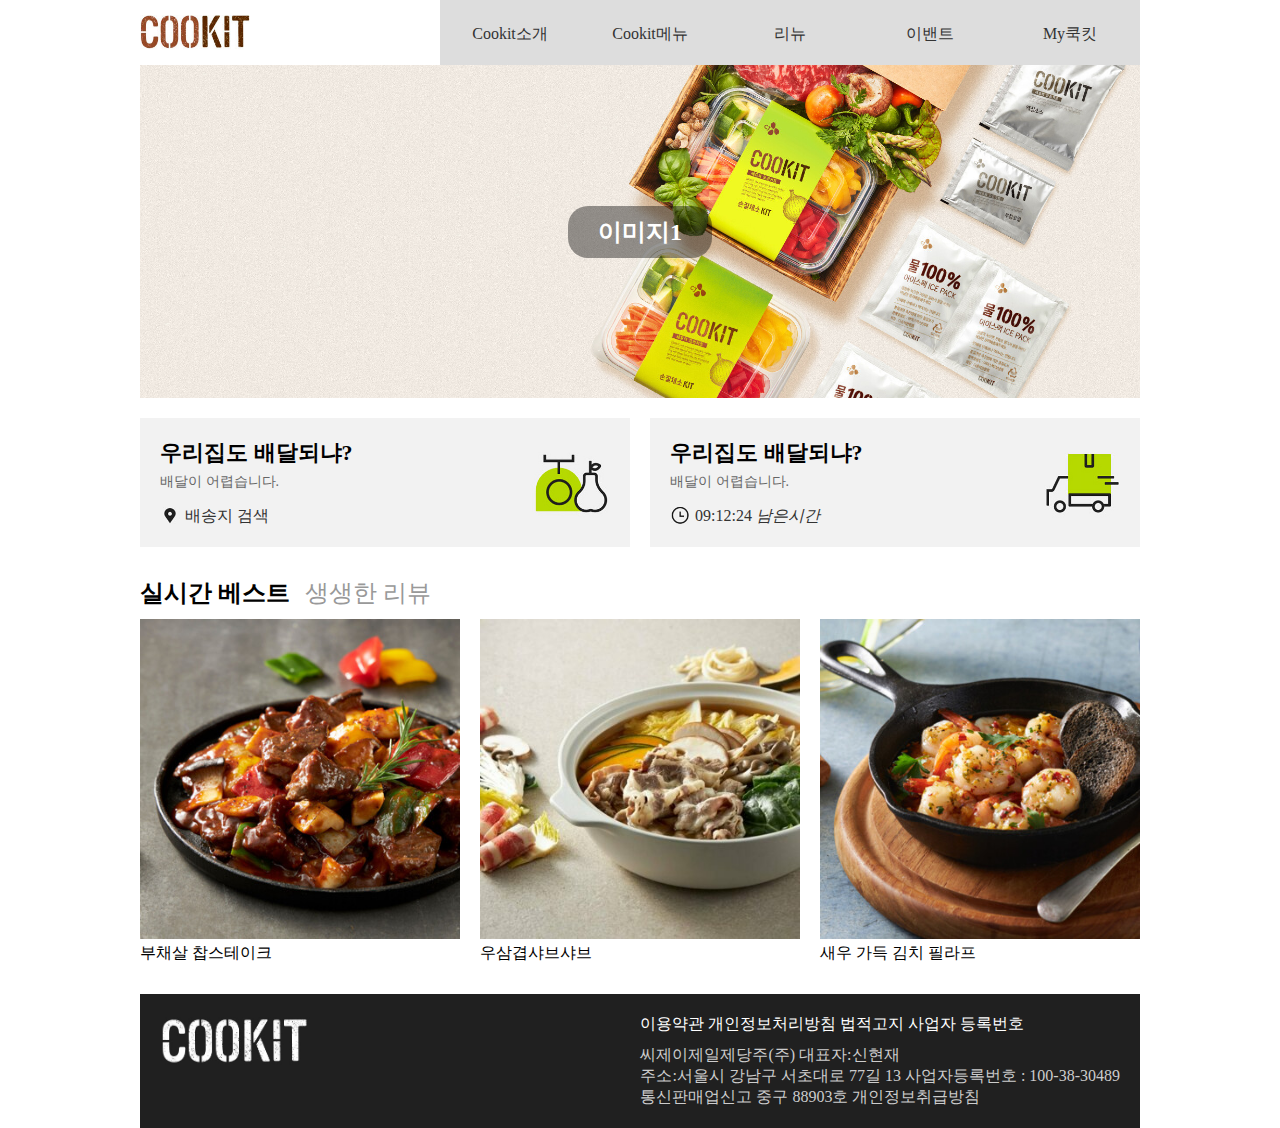
<file: index.html>
<!DOCTYPE html>
<html lang="en">
<head>
    <meta charset="UTF-8">
    <meta name="viewport" content="width=device-width, initial-scale=1.0">
    <title>Document</title>
    <link rel="stylesheet" href="css/style.css">
</head>
<body>
<div id="wrap">
    <header id="header" class="clearfix">
        <h1>
            <a href="#">
                <img src="img/logo.jpg" alt="cookit">
            </a>
        </h1>
        <nav class="nav">
            <ul class="clearfix">
                <li>
                    <a href="#">Cookit소개</a>
                    <ul class="submenu">
                        <li><a href="#">sub-menu1</a></li>
                        <li><a href="#">sub-menu2</a></li>
                        <li><a href="#">sub-menu3</a></li>
                        <li><a href="#">sub-menu4</a></li>
                    </ul>
                </li>
                <li>
                    <a href="#">Cookit메뉴</a>
                    <ul class="submenu">
                        <li><a href="#">sub-menu1</a></li>
                        <li><a href="#">sub-menu2</a></li>
                        <li><a href="#">sub-menu3</a></li>
                        <li><a href="#">sub-menu4</a></li>
                    </ul>
                </li>
                <li>
                    <a href="#">리뉴</a>
                    <ul class="submenu">
                        <li><a href="#">sub-menu1</a></li>
                        <li><a href="#">sub-menu2</a></li>
                        <li><a href="#">sub-menu3</a></li>
                        <li><a href="#">sub-menu4</a></li>
                    </ul>
                </li>
                <li>
                    <a href="#">이밴트</a>
                    <ul class="submenu">
                        <li><a href="#">sub-menu1</a></li>
                        <li><a href="#">sub-menu2</a></li>
                        <li><a href="#">sub-menu3</a></li>
                        <li><a href="#">sub-menu4</a></li>
                    </ul>
                </li>
                <li>
                    <a href="#">My쿡킷</a>
                    <ul class="submenu">
                        <li><a href="#">sub-menu1</a></li>
                        <li><a href="#">sub-menu2</a></li>
                        <li><a href="#">sub-menu3</a></li>
                        <li class="contact"><a href="#">sub-menu4</a></li>
                    </ul>
                </li>
            </ul>
        </nav>
    </header><!-- //header  -->
    <section id="banner">
        <div class="slidelist clearfix">
            <div class="slideImg">
                <h2>이미지1</h2>
                <img src="img/main1.jpg" alt="cookit앱 런칭 기념 이밴트">
            </div><!-- //slideImg -->
            <div class="slideImg">
                <h2>이미지2</h2>
                <img src="img/main2.jpg" alt="cookit앱 런칭 기념 이밴트">
            </div><!-- //slideImg -->
            <div class="slideImg">
                <h2>이미지3</h2>
                <img src="img/main3.jpg" alt="cookit앱 런칭 기념 이밴트">
            </div><!-- //slideImg -->
        </div><!-- //slidelist -->
    </section><!-- //banner  -->
    <section id="content1" class="clearfix">
      <article class="left">
        <h2 class="title">
            우리집도 배달되냐?
        </h2>
        <p class="desc">
            배달이 어렵습니다.
        </p>
        <a href="#" class="btn">배송지 검색</a>
      </article> <!-- //left  -->
      <article class="right">
        <h2 class="title">
            우리집도 배달되냐?
        </h2>
        <p class="desc">
            배달이 어렵습니다.
        </p>
        <a href="#" class="btn">
            09:12:24 <em>남은시간</em>
        </a>
      </article> <!-- //right  -->

    </section> <!-- //content1  -->
    <section id="content2">
        <div class="tab_menu">
            <ul>
                <li class="active"><a href="#">실시간 베스트</a></li>
                <li><a href="#">생생한 리뷰</a></li>
            </ul>
        </div><!-- //tab_menu  -->
        <div class="tab_cont">
            <div class="best">
                <figure>
                    <img src="img/banner1.jpeg" alt="부채살 찹스테이크">
                    <figcaption>부채살 찹스테이크</figcaption>
                </figure>
                <figure>
                    <img src="img/banner2.jpg" alt="우삼겹샤브샤브">
                    <figcaption>우삼겹샤브샤브</figcaption>
                </figure>
                <figure>
                    <img src="img/banner3.jpg" alt="새우 가득 김치 필라프">
                    <figcaption>새우 가득 김치 필라프</figcaption>
                </figure>
            </div><!-- //best  -->
            <div class="view">
                <figure>
                    <img src="img/banner4.jpg" alt="불쭈꾸미볶음">
                    <figcaption>불쭈꾸미볶음</figcaption>
                </figure>
                <figure>
                    <img src="img/banner5.jpg" alt="평양식 어복쟁반">
                    <figcaption>평양식 어복쟁반</figcaption>
                </figure>
                <figure>
                    <img src="img/banner6.jpeg" alt="토마토비프스튜">
                    <figcaption>토마토비프스튜</figcaption>
                </figure>
            </div><!-- //view  -->
        </div><!-- //tab_cont  -->
    </section><!-- //content2  -->
    <footer id="footer" class="clearfix">
        <h2>
            <img src="img/flogo.jpg" alt="cookit">
        </h2>
        <div class="foot">
            <ul>
                <li><a href="#">이용약관</a></li>
                <li><a href="#">개인정보처리방침</a></li>
                <li><a href="#">법적고지</a></li>
                <li><a href="#">사업자 등록번호</a></li>
            </ul>
            <address>
                씨제이제일제당주(주) 대표자:신현재<br/>
                주소:서울시 강남구 서초대로 77길 13
                사업자등록번호 : 100-38-30489<br/>
                통신판매업신고 중구 88903호 개인정보취급방침   
            </address>
        </div>
    </footer>

</div><!-- //wrap  -->

<!-- layer 팝업 -->
<div class="layer-bg">
    <div class="layer">
        <h2>제목</h2>
        <a href="#" class="close">닫기</a>
    </div>
</div>



    
    <script src="https://code.jquery.com/jquery-1.12.4.min.js"></script>
    <script src="js/main.js"></script>
</body>
</html>
</file>
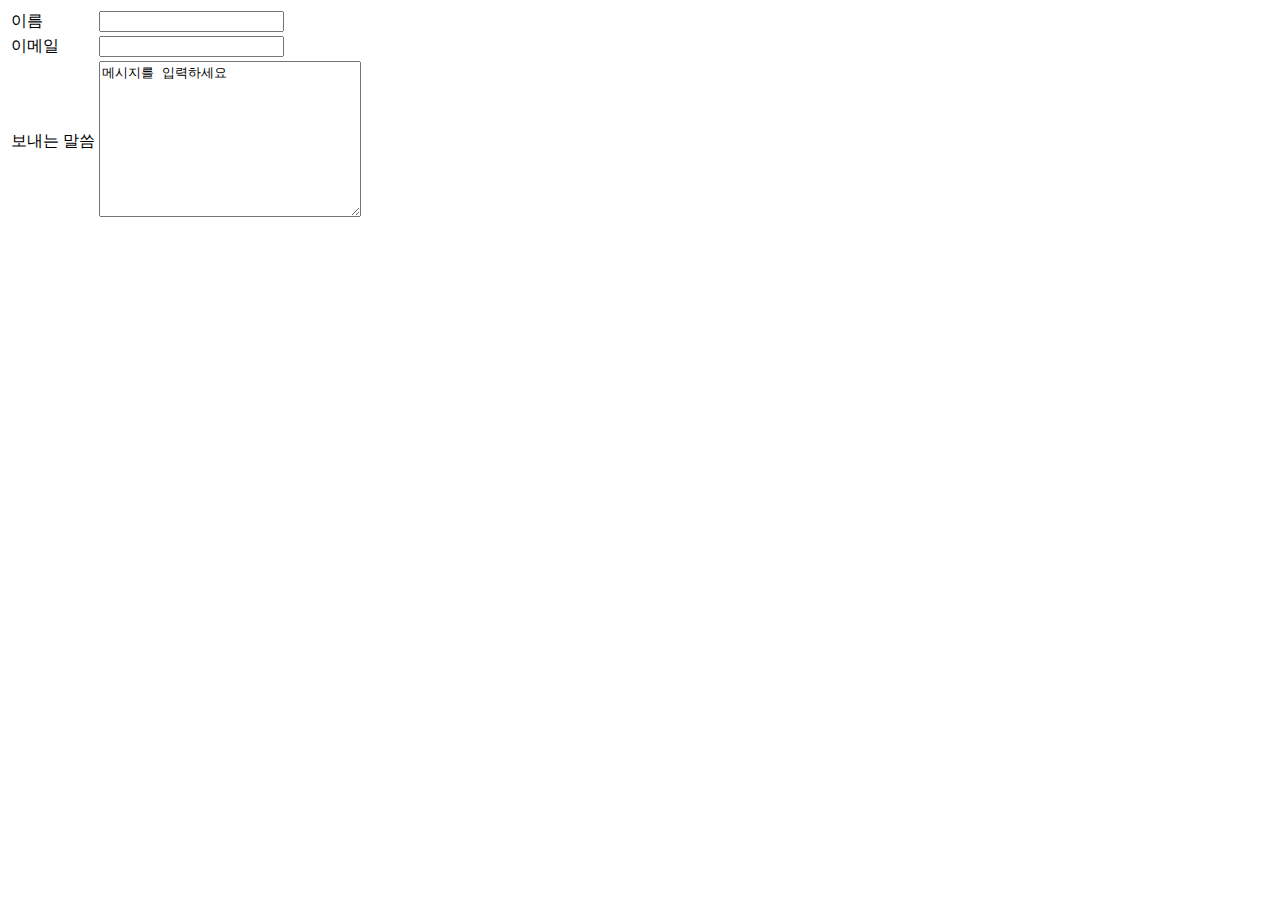
<file: contact.html>
<!DOCTYPE html>
<html lang="en">
<head>
    <meta charset="UTF-8">
    <meta name="viewport" content="width=device-width, initial-scale=1.0">
    <title>Document</title>
</head>
<body>
    <form action="#">
        <table>
            <tr>
                <td>이름</td>
                <td>
                    <input type="text">
                </td>
            </tr>
            <tr>
                <td>이메일</td>
                <td><input type="email"></td>
            </tr>
            <tr>
                <td>보내는 말씀</td>
                <td>
                    <textarea cols="30" rows="10">메시지를 입력하세요
                    </textarea>
                </td>
            </tr>
        </table>
    </form>
</body>
</html>
</file>
<file: css/style.css>
@charset "UTF-8";

*{margin: 0; padding: 0;}

/* reset */
ul,ol,li{list-style: none;/* 블릿기호삭제 */}

a{color: #333; 
 text-decoration: none; /* 밑줄삭제 */}

.clearfix::after{content: "";clear: both;display: block;}

/* layout */
#wrap{width: 1000px; margin: 0 auto;}

#header{}
#header h1{float: left; width: 110px; padding-top: 15px;}
/* inline요소안에는 block요소 들어가지 않음
block요소안에는 block요소,inline요소 다 들어감  */
#header h1 a{}
#header h1 a img{width: 100%;}

#header .nav{float: right; background-color: #ddd;}
#header .nav ul{}
#header .nav ul li{
    position: relative;
    float: left; width: 140px; 
    text-align: center;}
#header .nav ul li a{display: block; padding: 24px 20px 20px;
transition:0.3s;
}
#header .nav ul li a:hover{
    background-color: #ccc;
}

#header .nav ul li .submenu{
    display: none;
    position: absolute;
    left: 0; top: 66px;
    z-index: 10;
}
#header .nav ul li .submenu li{}
#header .nav ul li .submenu li a{
    background-color: #888;
    padding: 10px;
    color: #fff;
}
#header .nav ul li .submenu li a:hover{
    background-color: #666;
}

/* banner */
#banner{overflow: hidden;}
#banner .slidelist{width: 3000px; position: relative;}
#banner .slidelist .slideImg{position: relative;
float: left; width: 1000px;
}
#banner .slidelist .slideImg h2{
    position: absolute;
    left: 50%; top: 50%;
    transform: translate(-50%,-50%);
    background-color: rgba(0,0,0,.4);
    padding: 10px 30px;
    border-radius: 20px;
    color: #fff;
}
#banner .slidelist .slideImg img{width: 100%; 
/* img태그에 아래쪽에 빈틈이 생기는 이유--> 인라인요소이기 대문이다
해결방법
1)display: block;
2)vertical-align:top; */
/* display: block; */
vertical-align: top;
}

/* content1 */
#content1{margin-top: 20px;}
#content1 .left{float: left; width: 49%;
/* background-color: #f2f2f2;
background-image: url(../img/bg1.jpg);
background-repeat: no-repeat;
background-size: 80px;
background-position: x값 y값; 
background-position: right 20px center; */

/* background: bg-color bg-image position/bg-size bg-repeat  */

background:#f2f2f2 url(../img/bg1.jpg)  no-repeat;
background-position: right 20px center;
background-size: 80px;

padding: 20px; box-sizing: border-box;
}
#content1 .right{float: right;width: 49%;
    padding: 20px;box-sizing: border-box;
    background:#f2f2f2 url(../img/bg2.jpg)no-repeat right 20px center;
    background-size: 80px;
}


#content1 .title{font-size: 22px;padding-bottom: 5px;}
#content1 .desc{font-size: 14px; color: #666;
padding-bottom: 15px;
}
#content1 .left .btn{
    background: url(../img/icon1.jpg)no-repeat left center;
    background-size: 20px;
    padding-left: 25px;
}
#content1 .right .btn{
    background: url(../img/icon2.jpg)no-repeat left center;
    background-size: 20px;
    padding-left: 25px;
}
#content1 .right .btn em{
    /* 
    강조하기위한 태그들(인라인요소)
    🍉 b태그 strong태그
    같아 보이지만 다른 태그입니다.
    b 태그는 글자를 굵게만 만들지만, strong태그는 그 내용의 중요하다는 의미 또한 담고 있다.
    🍉 i태그 em태그
    같아 보이지만 다른 태그입니다.
    둘 다 글자를 기울이지만, i태그와 달리 em태그는 강조하는 역할을 합니다.
    */
}

/* content2 */
#content2{margin-top: 30px;}
#content2 .tab_menu{}
#content2 .tab_menu ul{overflow: hidden;}
#content2 .tab_menu ul li{
    float: left; margin-right: 15px;
/* float에 인해 부모의 영역이 깨짐현상 막기
1)clear:both;
2)overflow:hidden;
3)부모에게 높이값이 강제로 주기 */
}
#content2 .tab_menu ul li a{
    font-size: 24px;
    display: block;
    padding-bottom: 10px; color: #999;
}
#content2 .tab_menu ul li.active a{color: #000; 
    font-weight: bold;}

#content2 .tab_cont{}
#content2 .tab_cont>div{overflow: hidden;}
#content2 .tab_cont>div figure{float: left; width: 32%; 
    margin-right: 2%;}
#content2 .tab_cont>div figure:last-child{margin-right: 0;}
/* 
#content2 .tab_cont>div figure:first-child{//첫째}
#content2 .tab_cont>div figure:nth-child(2){//두번째} */
#content2 .tab_cont>div figure img{width: 100%;}
#content2 .tab_cont>div figure figcaption{}


/* footer */
#footer{
    margin-top: 30px;
    padding: 20px;
    background-color: #202020;
}
#footer h2{float: left; width: 150px;}
#footer h2 img{width: 100%;}
#footer .foot{
float: right;
}
#footer .foot ul{padding-bottom: 10px;}
#footer .foot ul li{display: inline;}
#footer .foot ul li a{color: #fff;}
#footer .foot  address{color: #ccc; font-style: normal;}













/* layer-bg */
.layer-bg{
    display: none;
    position: fixed;
left: 0; top: 0; 
/* width: 100%; height: 100%; */
right: 0;bottom: 0;
background-color: rgba(0,0,0,0.8);
}
.layer-bg .layer{
    position: absolute;
    left: calc(50% - 250px); 
    top: calc(50% - 250px); 
    background-color: #fff;
    padding: 20px;
    width: 500px;
    height: 500px;
}
.layer-bg .layer h2{}
.layer-bg .layer .close{position: absolute;
right: 20px; bottom: 20px;
}
</file>
